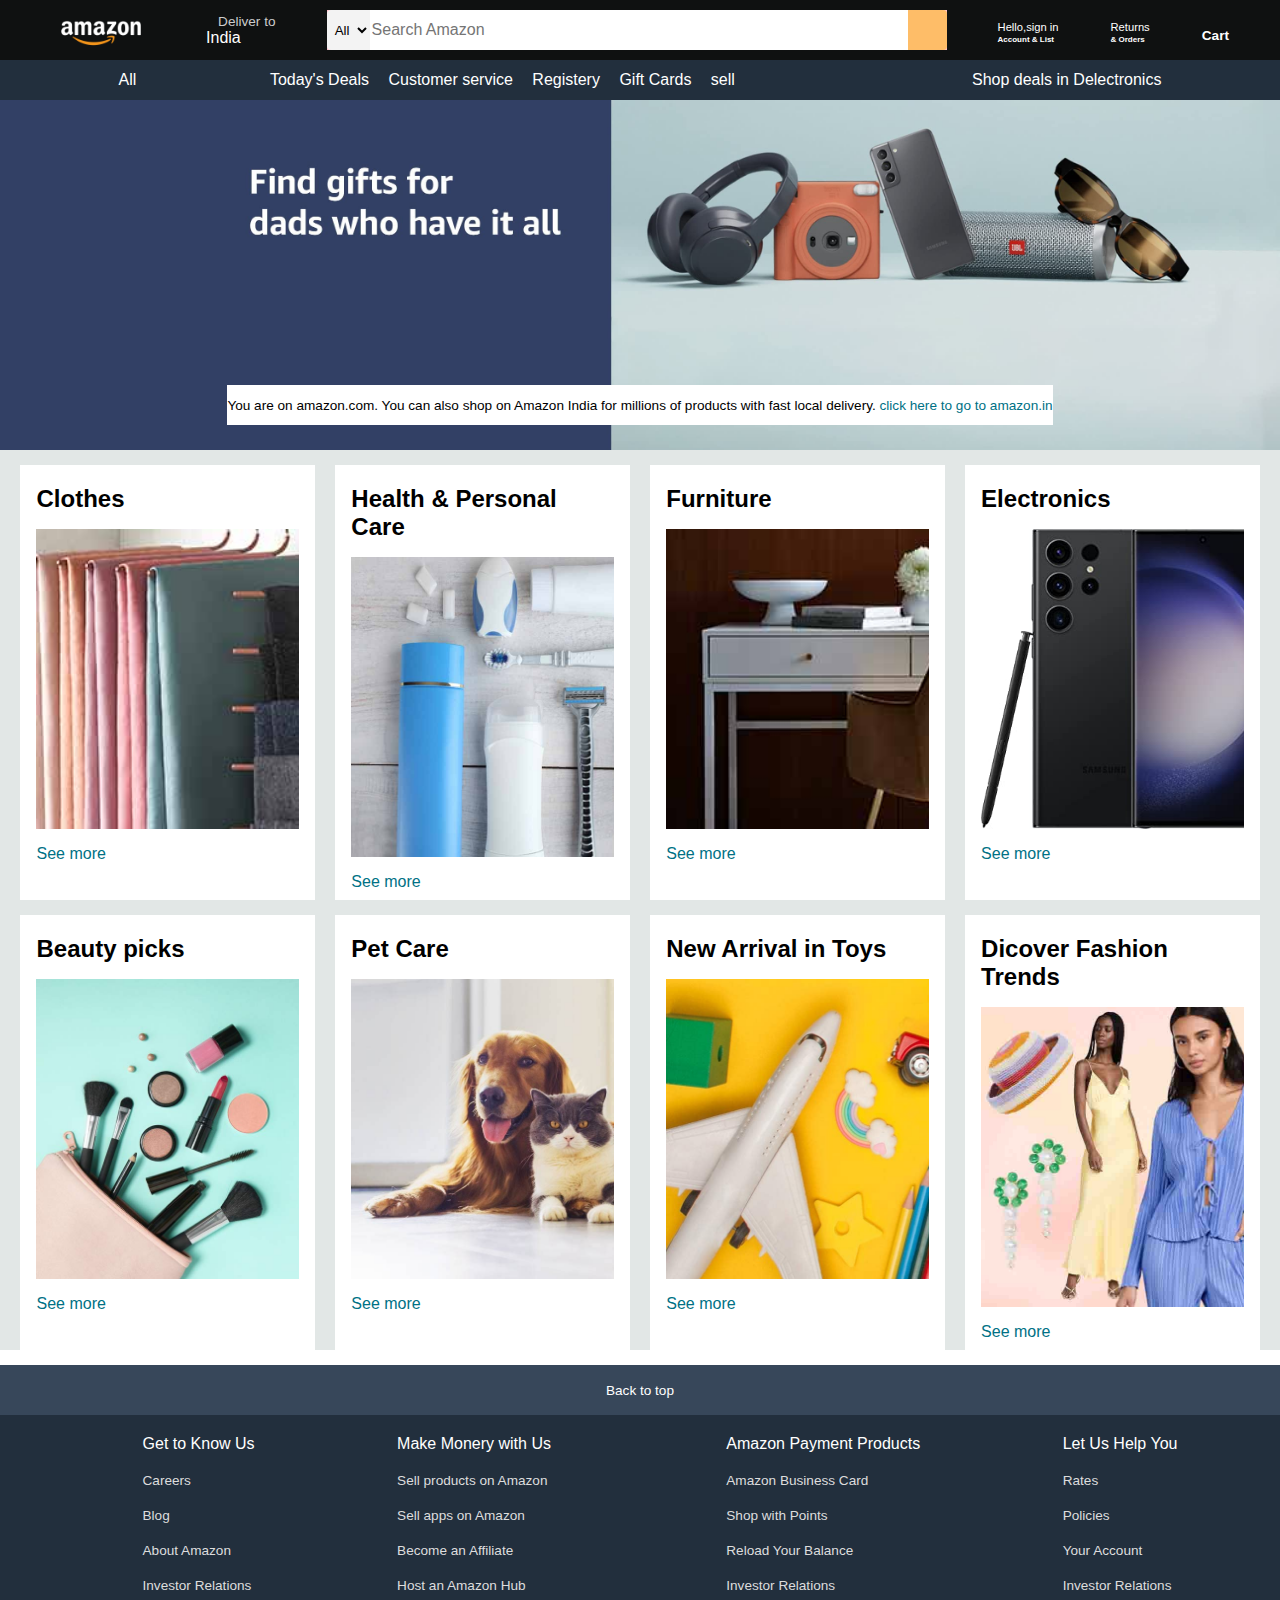
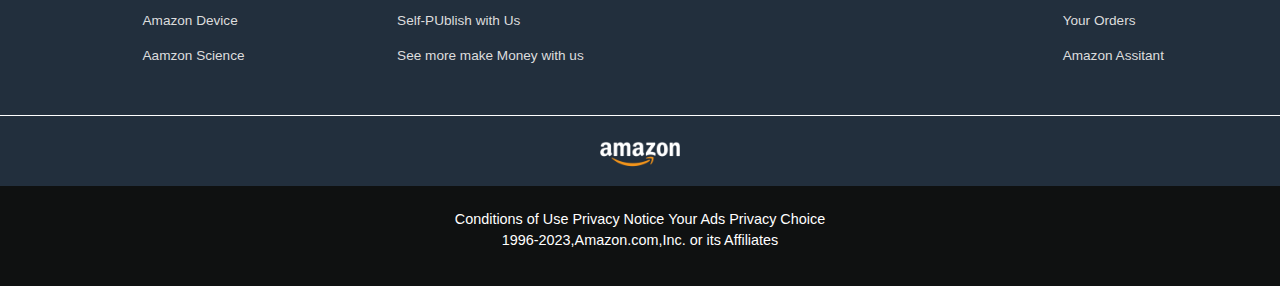
<file: amazon/index.html>
<!DOCTYPE html>
<html lang="en">
<head>
    <meta charset="UTF-8">
    <meta name="viewport" content="width=device-width, initial-scale=1.0">
    <title>Amazon</title>
    <link rel="stylesheet" href="https://cdnjs.cloudflare.com/ajax/libs/font-awesome/6.6.0/css/all.min.css" integrity="sha512-Kc323vGBEqzTmouAECnVceyQqyqdsSiqLQISBL29aUW4U/M7pSPA/gEUZQqv1cwx4OnYxTxve5UMg5GT6L4JJg==" crossorigin="anonymous" referrerpolicy="no-referrer" />
    <link rel="stylesheet" href="style.css">
</head>
<body>
    <header>
<div class ="navbar"> 
    <div class="nav-logo border">

        <div class="logo"></div>
    </div>
    <div class="nav-address border">

        <p class="add-first"> Deliver to </p>
        <div class="add-icon">
            <i class="fa-solid fa-location-dot"></i>
            <p class="add-second">India</p>
        </div>
    </div>
    <div class="nav-search">
       <select class="search-select">
            <option>All</option>
       </select>
       <input placeholder="Search Amazon" class="search-input">
       <div class="search-icon">
        <i class="fa-solid fa-magnifying-glass"></i>
       </div>
    </div>
    <div class="nav-sign in border">
        <p><span> Hello,sign in</span></p>
        <p class="nav-second">Account & List</p>
    </div>
    <div class="nav-return border">
        <p><span> Returns</span></p>
        <p class="nav-second">& Orders</p>
    </div>
    <div class="nav-cart border">
        <i class="fa-solid fa-cart-shopping"></i>
        Cart
    </div>

</div>
<div class="panel">
    <div class="panel-all">
        <i class="fa-solid fa-bars"></i> All
    </div>
    <div class ="panel-opts">
        <p> Today's Deals </p>
        <p>   Customer service </p>
        <p>  Registery </p> 
        <p> Gift Cards </p>
        <p>  sell </p>
       
    </div>
    <div class="panel-deals"></div>
    Shop deals in Delectronics
</div>
    </header>
    <div class="hero-section">
        <div class="hero-msg">
            <p> You are on amazon.com. You can also shop on Amazon India for millions of products with fast local delivery. <a>click here to go to amazon.in</a></p>
        </div>
    </div>

    <div class="shop-section">
        <div class="box1 box">
            <div class="box-content">
            <h2> Clothes</h2>
            <div class="box-image" style="background-image: url('box1_image.jpg') ;"> </div>
                <p>See more</p>
            </div>

        </div>
        <div class="box2 box">
            <div class="box-content">
            <h2> Health & Personal Care</h2>
            <div class="box-image" style="background-image: url('box2_image.jpg') ;"> </div>
                <p>See more</p>
            </div>
        </div>
        <div class="box3 box">
            <div class="box-content">
                <h2> Furniture</h2>
                <div class="box-image" style="background-image: url('box3_image.jpg') ;"> </div>
                    <p>See more</p>
                </div>
        </div>
        <div class="box4 box">
            <div class="box-content">
                <h2> Electronics</h2>
                <div class="box-image" style="background-image: url('box4_image.jpg') ;"> </div>
                    <p>See more</p>
                </div>
        </div>
        <div class="box1 box">
            <div class="box-content">
            <h2> Beauty picks</h2>
            <div class="box-image" style="background-image: url('box5_image.jpg') ;"> </div>
                <p>See more</p>
            </div>

        </div>
        <div class="box2 box">
            <div class="box-content">
            <h2> Pet Care</h2>
            <div class="box-image" style="background-image: url('box6_image.jpg') ;"> </div>
                <p>See more</p>
            </div>
        </div>
        <div class="box3 box">
            <div class="box-content">
                <h2> New Arrival in Toys</h2>
                <div class="box-image" style="background-image: url('box7_image.jpg') ;"> </div>
                    <p>See more</p>
                </div>
        </div>
        <div class="box4 box">
            <div class="box-content">
                <h2> Dicover Fashion Trends</h2>
                <div class="box-image" style="background-image: url('box8_image.jpg') ;"> </div>
                    <p>See more</p>
                </div>
            </div>
        </div>
        <footer>
            <div class="foot-panel">
                Back to top
            </div>
       <div class="foot-panel2">
        
        <ul>
            <p> Get to Know Us</p>
           <a> Careers</a>
           <a> Blog</a>
           <a> About Amazon</a>
           <a>Investor Relations</a>
           <a>Amazon Device</a>
        <a>Aamzon Science</a>
     </ul>
     <ul>
        <p>Make Monery with Us </p>
       <a>Sell products on Amazon </a>
       <a>Sell apps on Amazon</a>
       <a> Become an Affiliate</a>
       <a>Host an Amazon Hub</a>
       <a>Self-PUblish with Us</a>
    <a> See more make Money with us</a>
</ul>
    <ul>
        <p> Amazon Payment Products</p>
       <a> Amazon Business Card</a>
       <a>Shop with Points </a>
       <a> Reload Your Balance</a>
       <a>Investor Relations</a>
    </ul>
    <ul>
        <p> Let Us Help You</p>
       <a> Rates</a>
       <a> Policies</a>
       <a> Your Account</a>
       <a>Investor Relations</a>
       <a>Your Orders</a>
    <a>Amazon Assitant</a>
 </ul>
    </div>
    <div class="foot-panel3">
       <div class="logo"></div>
    </div>
    <div class="foot-panel4">
        <div class="pages">
            <a>Conditions of Use</a>
            <a>Privacy Notice</a>
            <a>Your Ads Privacy Choice</a>
        </div>
        <div class="copyright">
            1996-2023,Amazon.com,Inc. or its Affiliates
        </div>
    </div>

        </footer>
    
</body>
</html>
</file>
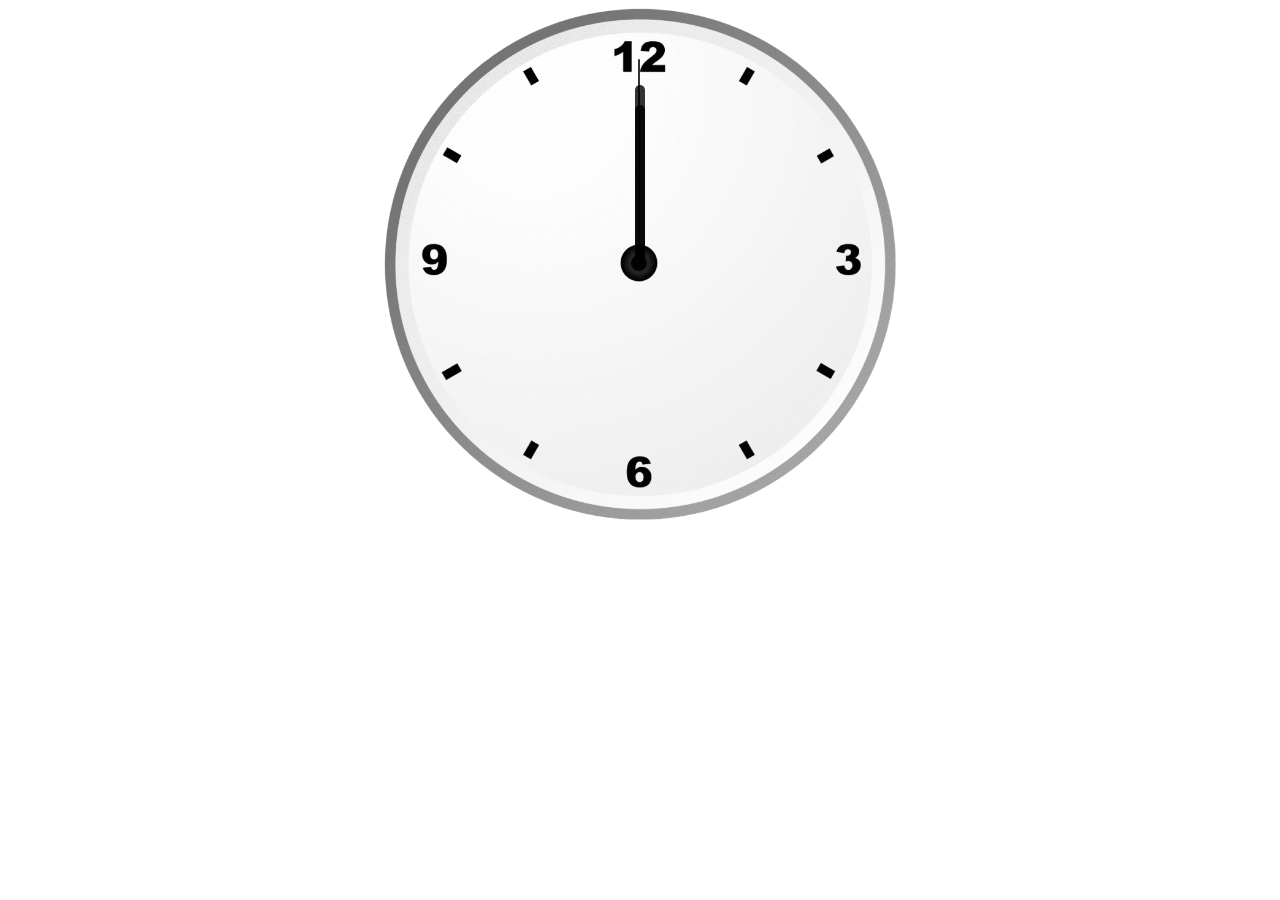
<file: analog clock/index.html>
<!DOCTYPE html>
<html lang="en">
<head>
    <meta charset="UTF-8">
    <meta name="viewport" content="width=device-width, initial-scale=1.0">
    <title>Clock - Using Pure JS</title>
    <link rel="stylesheet" href="index.css">
    <script src="index.js"></script>
</head>
<body>
    <div id="clockcontainer">
        <div id="hour"></div>
        <div id="minute"></div>
        <div id="second"></div>
        </div>
</body>
</html>
</file>
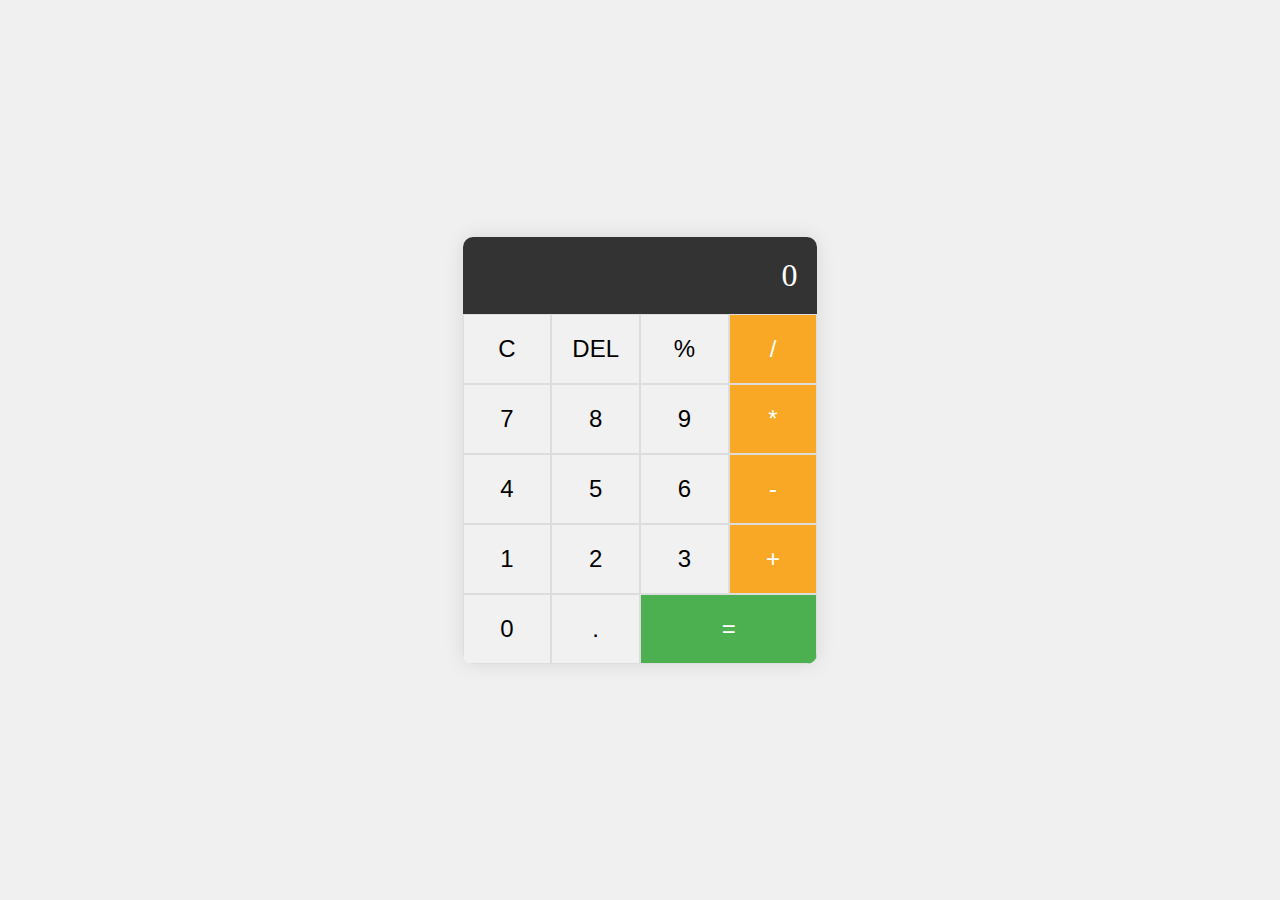
<file: calculator/index.html>
<!DOCTYPE html>
<html lang="en">
<head>
    <meta charset="UTF-8">
    <meta name="viewport" content="width=device-width, initial-scale=1.0">
    <title>Calculator</title>
    <link rel="stylesheet" href="styles.css">
</head>
<body>
    <div class="calculator">
        <div class="display" id="display">0</div>
        <div class="buttons">
            <button class="btn" onclick="clearDisplay()">C</button>
            <button class="btn" onclick="deleteLast()">DEL</button>
            <button class="btn" onclick="appendCharacter('%')">%</button>
            <button class="btn operator" onclick="appendCharacter('/')">/</button>

            <button class="btn" onclick="appendCharacter('7')">7</button>
            <button class="btn" onclick="appendCharacter('8')">8</button>
            <button class="btn" onclick="appendCharacter('9')">9</button>
            <button class="btn operator" onclick="appendCharacter('*')">*</button>

            <button class="btn" onclick="appendCharacter('4')">4</button>
            <button class="btn" onclick="appendCharacter('5')">5</button>
            <button class="btn" onclick="appendCharacter('6')">6</button>
            <button class="btn operator" onclick="appendCharacter('-')">-</button>

            <button class="btn" onclick="appendCharacter('1')">1</button>
            <button class="btn" onclick="appendCharacter('2')">2</button>
            <button class="btn" onclick="appendCharacter('3')">3</button>
            <button class="btn operator" onclick="appendCharacter('+')">+</button>

            <button class="btn" onclick="appendCharacter('0')">0</button>
            <button class="btn" onclick="appendCharacter('.')">.</button>
            <button class="btn equal" onclick="calculateResult()">=</button>
        </div>
    </div>
    <script src="script.js"></script>
</body>
</html>
</file>
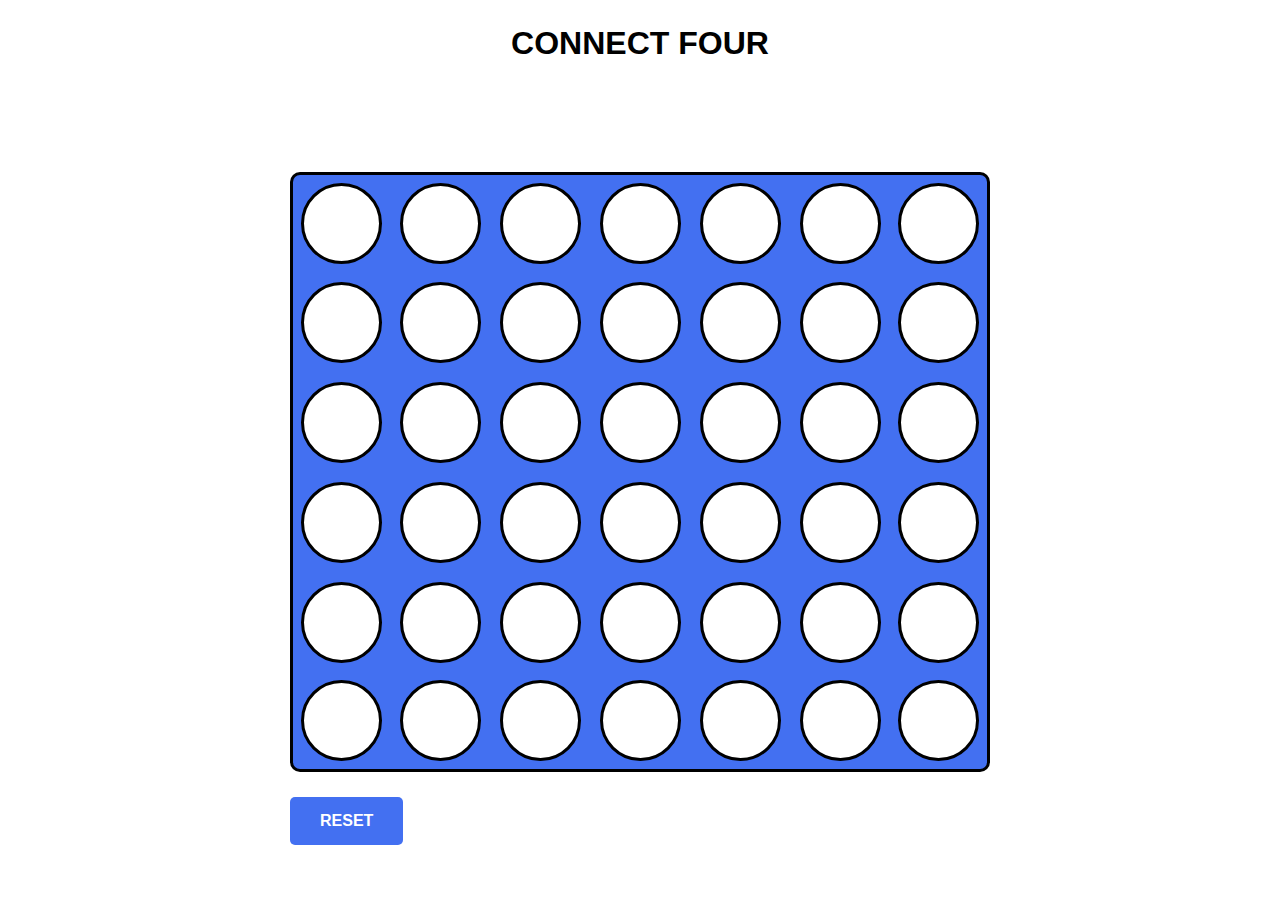
<file: connect-four Game/index.html>
<!doctype html>
<html lang="en">
<head>
  <meta charset="UTF-8">
  <meta name="viewport"
        content="width=device-width, user-scalable=no, initial-scale=1.0, maximum-scale=1.0, minimum-scale=1.0">
  <meta http-equiv="X-UA-Compatible" content="ie=edge">
  <link rel="stylesheet" href="style.css">
  <title>Connect Four!</title>
</head>
<body>
<h1>Connect Four</h1>
<div class="game-board">
  <div class="cell row-top col-0"></div>
  <div class="cell row-top col-1"></div>
  <div class="cell row-top col-2"></div>
  <div class="cell row-top col-3"></div>
  <div class="cell row-top col-4"></div>
  <div class="cell row-top col-5"></div>
  <div class="cell row-top col-6"></div>
  <div class="cell row-0 col-0 left-border top-border"></div>
  <div class="cell row-0 col-1 top-border"></div>
  <div class="cell row-0 col-2 top-border"></div>
  <div class="cell row-0 col-3 top-border"></div>
  <div class="cell row-0 col-4 top-border"></div>
  <div class="cell row-0 col-5 top-border"></div>
  <div class="cell row-0 col-6 top-border right-border"></div>
  <div class="cell row-1 col-0 left-border"></div>
  <div class="cell row-1 col-1"></div>
  <div class="cell row-1 col-2"></div>
  <div class="cell row-1 col-3"></div>
  <div class="cell row-1 col-4"></div>
  <div class="cell row-1 col-5"></div>
  <div class="cell row-1 col-6 right-border"></div>
  <div class="cell row-2 col-0 left-border"></div>
  <div class="cell row-2 col-1"></div>
  <div class="cell row-2 col-2"></div>
  <div class="cell row-2 col-3"></div>
  <div class="cell row-2 col-4"></div>
  <div class="cell row-2 col-5"></div>
  <div class="cell row-2 col-6 right-border"></div>
  <div class="cell row-3 col-0 left-border"></div>
  <div class="cell row-3 col-1"></div>
  <div class="cell row-3 col-2"></div>
  <div class="cell row-3 col-3"></div>
  <div class="cell row-3 col-4"></div>
  <div class="cell row-3 col-5"></div>
  <div class="cell row-3 col-6 right-border"></div>
  <div class="cell row-4 col-0 left-border"></div>
  <div class="cell row-4 col-1"></div>
  <div class="cell row-4 col-2"></div>
  <div class="cell row-4 col-3"></div>
  <div class="cell row-4 col-4"></div>
  <div class="cell row-4 col-5"></div>
  <div class="cell row-4 col-6 right-border"></div>
  <div class="cell row-5 col-0 bottom-border left-border"></div>
  <div class="cell row-5 col-1 bottom-border"></div>
  <div class="cell row-5 col-2 bottom-border"></div>
  <div class="cell row-5 col-3 bottom-border"></div>
  <div class="cell row-5 col-4 bottom-border"></div>
  <div class="cell row-5 col-5 bottom-border"></div>
  <div class="cell row-5 col-6 bottom-border right-border"></div>
</div>
<div class="footer">
  <button class="reset">Reset</button>
  <span class="status"></span>
</div>
<script src="app.js"></script>
</body>
</html>
</file>
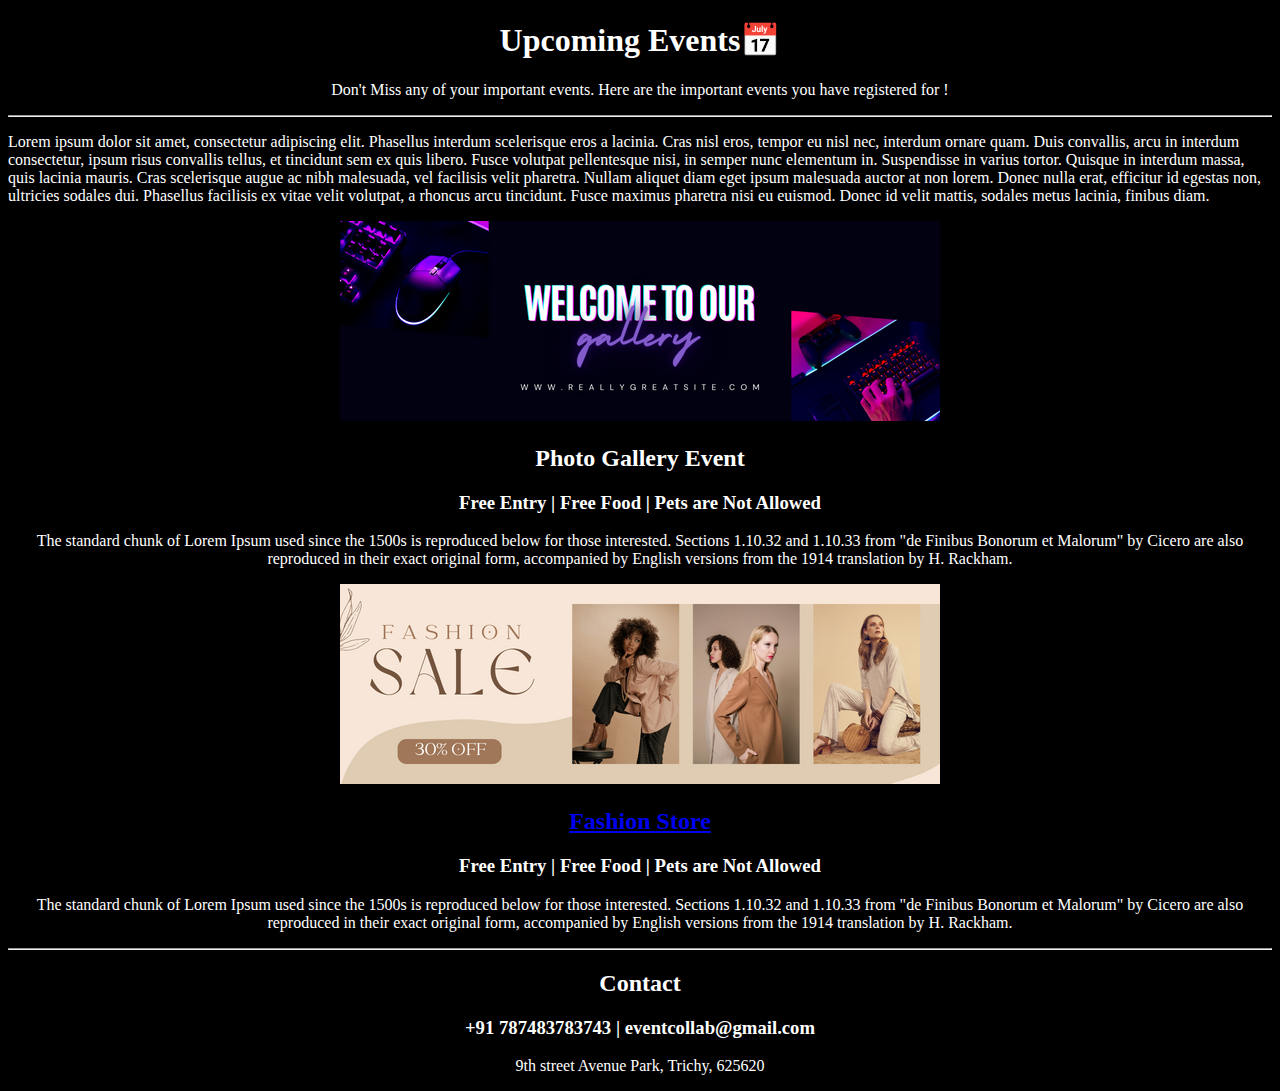
<file: final/event.html>
<!DOCTYPE html>
<html lang="en">
<head>
    <title>Events</title>
    <!-- Flaticon Website -->
    <link rel="icon" href="./img/date.png">
</head>
<body  style="color: white;background-color: black;">
    
    <center>
        <div>
        <h1>Upcoming Events📅</h1>
        <p>Don't Miss any of your important events. Here are the important events you 
            have registered for !
        </p>
        <hr>
    </div>
    </center>

    <p>Lorem ipsum dolor sit amet, consectetur adipiscing elit. Phasellus interdum scelerisque eros a lacinia. Cras nisl eros, tempor eu nisl nec, interdum ornare quam. Duis convallis, arcu in interdum consectetur, ipsum risus convallis tellus, et tincidunt sem ex quis libero. Fusce volutpat pellentesque nisi, in semper nunc elementum in. Suspendisse in varius tortor. Quisque in interdum massa, quis lacinia mauris. Cras scelerisque augue ac nibh malesuada, vel facilisis velit pharetra. Nullam aliquet diam eget ipsum malesuada auctor at non lorem. Donec nulla erat, efficitur id egestas non, ultricies sodales dui. Phasellus facilisis ex vitae velit volutpat, a rhoncus arcu tincidunt. Fusce maximus pharetra nisi eu euismod. Donec id velit mattis, sodales metus lacinia, finibus diam.</p>
   
    <center>
    <div>
        <!--Size 600x200px-->
        
    <a href="./img/event1.png"><img src="./img/event1.png"></a>
    <h2>Photo Gallery Event</h2>
    <h3>Free Entry | Free Food | Pets are Not Allowed</h3>
    <p>The standard chunk of Lorem Ipsum used since the 1500s is reproduced below for those interested. Sections 1.10.32 and 1.10.33 from "de Finibus Bonorum et Malorum" by Cicero are also reproduced in their exact original form, accompanied by English versions from the 1914 translation by H. Rackham.</p>
</div>    

<div>
    <img src="./img/event2.png">
    <h2><a href="http://myntra.com">Fashion Store </a></h2>
    <h3>Free Entry | Free Food | Pets are Not Allowed</h3>
    <p>The standard chunk of Lorem Ipsum used since the 1500s is reproduced below for those interested. Sections 1.10.32 and 1.10.33 from "de Finibus Bonorum et Malorum" by Cicero are also reproduced in their exact original form, accompanied by English versions from the 1914 translation by H. Rackham.</p>
</div>    
</center>
<hr>
<footer>
    <center>
        <h2>Contact</h2>
        <h3>+91 787483783743 | eventcollab@gmail.com</h3>
        <p>9th street Avenue Park, Trichy, 625620</p>
    </center>
</footer>
</body>
</html>
</file>
<file: amazon/style.css>
*{
    margin: 0;
    font-family: arial;
    border: border-box;
}

.navbar{
    height: 60px;
    background-color: #0f1111;
    color: white;
    display: flex;
    align-items: center;
    justify-content: space-evenly;
}
.nav-logo{
    height: 50px;
    width:100px;
} 
.logo{
    background-image: url("amazon_logo.png");
    background-size: cover;
    height: 50px;
    width: 100px;
}
.border{
    border: 1.5px solid transparent;
}
.border:hover{
    border: 1.5px solid white;
}
/** box2**/
.add-first{
    color: #cccccc;
    font-size: 0.85rem;
    margin-left: 15px;

}
.add-second{
    font-size: 1rem;
    margin-left: 3px;

}
.add-icon{
    display: flex;
    align-items:center;
}
/** box 3 **/
.nav-search{
    display: flex;
    justify-content: space-evenly;
    background-color: pink;
    width: 620px;
    height: 40px;
    border: radius 4px;
}

.search-select{
    background-color: #f3f3f3;
    text-align: center;
    width: 50px;
    border-bottom-left-radius: 4px;
    border-top-left-radius: 4px;
    border:none;
}

.search-input{
    width: 100%;
    font-size: 1rem;
    border: none;
}
.search-icon{
    width: 45px;
    display: flex;
    justify-content: center;
    align-items: center;
    font-size: 1.2rem;
    background-color: #febd68;
    border-bottom-right-radius: 4px;
    border-top-right-radius: 4px;
    color:#0f1111;

}

/** box  **/
span{
    font-size:0.7rem;

}
.nav-second{
    font-size: 0.5rem;
    font-weight: 700;
}
.nav-search:hover{
    border: 2px solid orange ;
}
/** box 6**/
.nav-cart i{
    font-size:30px;
}

.nav-cart{
    font-size: 0.85rem;
    font-weight: 700;
}

/** panel **/
.panel{
    height: 40px;
    background-color: #222f3d;
    display: flex;
    color: white;
    align-items: center;
    justify-content: space-evenly;
}
.panel-opts p{
    display: inline;
    margin-left: 15px;

}
.panel-opt{
    width: 70%;
    font-size: 0.85px;
}
.panel-deals{
    font-size: 0.9rem;
    font-weight: 700;
}
/** hero section **/
.hero-section{
    background-image: url(" hero_image.jpg");
    height: 350px;
    background-size: cover;
    display: flex;
    justify-content: center;
    align-items: flex-end;
}
.hero-msg{
    background-color: white;
    color: black;
    height: 40px;
    display: flex;
    align-items: center;
    justify-content: center;
    font-size: 0.85rem;
    width: 80;
    margin-bottom: 25px;
}
.hero-msg a {
    color: #007185;
}
/** shop section **/
.shop-section{
    display: flex;
    flex-wrap: wrap;
    justify-content: space-evenly;
    background-color: #e2e7e6;
}



.box{
    height:400px;
    /**border: 2px solid black;**/
    width: 23%;
    background-color: white;
    padding: 20px 0px 15px;
    margin-top: 15px;
}

.box-image{
    height: 300px;
    background-size: cover;
    margin-top: 1rem;
    margin-bottom: 1rem;
}
.box-content{
    margin-left: 1rem;
    margin-right: 1rem;
}
.box-content p {
    color: #007185;
}

/** footer **/
footer{
    margin-top: 15px;
}
.foot-panel{
    background-color: #37475a;
    color: white;
    height: 50px;
    display: flex;
    align-items: center;
    justify-content: center;
    font-size: 0.85rem;


}
.foot-panel2{
    background-color: #222f3d;
    color: white;
    height: 300px;
    display: flex;
    justify-content: space-evenly;


}

ul{
    margin-top: 20px;
}
ul a {
    display: block;
    font-size: 0.85rem;
    margin-top:20px;
    color: #dddddd;
}
.foot-panel3{
    background-color:#222f3d; 
    color: white;
    border-top: 0.5px solid white;
    height: 70px;
    display: flex;
    justify-content: center;
    align-items: center;
}
.logo 
{
    background-image: url("amazon_logo.png");
    background-size: cover;
    height: 50px;
    width: 100px;
    

}
.foot-panel4{
    background-color: #0f1111;
    color: white;
    height: 100px;
    font-size: 0.9rem;
    text-align: center;
    
}
.pages{
   
    padding-top: 25px;
}
.copyright{
   
    padding-top: 5px;
}
</file>
<file: analog clock/index.css>
#clockcontainer{
    position: relative;
    height: 40vw;
    width: 40vw;
    background: url(clock.png) no-repeat;
    background-size: 100%;
    margin: auto;

}
#hour,#minute,#second{
    position: absolute;
    background: black;
    border-radius: 10px;
    transform-origin: bottom;
    
}
#hour{
    width: 2%;
    height: 30%;
    top: 19%;
    left: 49%;
    opacity: 0.8;
 

   
}
#minute{
    width: 2%;
    height: 35%;
    top: 15%;
    left: 49%;
    opacity: 0.8;
    
 
  
   
}
#second{
    width: 0.5%;
    height: 40%;
    top: 10%;
    left: 49.6%;
    opacity: 0.8;
    
    

}
</file>
<file: calculator/styles.css>
body {
    display: flex;
    justify-content: center;
    align-items: center;
    height: 100vh;
    background-color: #f0f0f0;
    margin: 0;
}

.calculator {
    background-color: #fff;
    border-radius: 10px;
    box-shadow: 0 0 20px rgba(0, 0, 0, 0.1);
    overflow: hidden;
}

.display {
    background-color: #333;
    color: #fff;
    font-size: 2rem;
    text-align: right;
    padding: 20px;
}

.buttons {
    display: grid;
    grid-template-columns: repeat(4, 1fr);
}

.btn {
    background-color: #f1f1f1;
    border: 1px solid #ddd;
    padding: 20px;
    font-size: 1.5rem;
    cursor: pointer;
    transition: background-color 0.3s ease;
}

.btn:hover {
    background-color: #e0e0e0;
}

.operator {
    background-color: #f9a825;
    color: #fff;
}

.operator:hover {
    background-color: #f57f17;
}

.equal {
    grid-column: span 2;
    background-color: #4caf50;
    color: #fff;
}

.equal:hover {
    background-color: #388e3c;
}
</file>
<file: connect-four Game/style.css>
* {
  margin: 0;
  padding: 0;
  box-sizing: border-box;
}

body {
  align-items: center;
  background: white;
  display: flex;
  flex-direction: column;
  font-family: sans-serif;
  padding: 25px;
  width: 100%;
}

h1 {
  text-transform: uppercase;
}

.game-board {
  display: grid;
  grid-template-columns: repeat(7, 1fr);
  grid-template-rows: repeat(7, 1fr);
  height: 700px;
  margin: 10px 0 25px;
  width: 700px;
}

.cell {
  align-items: center;
  background: #4370F1;
  display: flex;
  height: 100px;
  justify-content: center;
  width: 100px;
}

.cell::after {
   background: white;
   border-radius: 50%;
   border: 3px solid black;
   content: '';
   cursor: pointer;
   height: 75px;
   width: 75px;
 }

.cell:not(.row-top).red::after {
  background: red;
}
.cell:not(.row-top).yellow::after {
  background: yellow;
}

.cell:not(.row-top).red.win {
  background: red;
}

.cell:not(.row-top).yellow.win {
  background: yellow;
}

.cell.row-top {
  background: white;
}

.cell.row-top::after {
  border: none;
}

.cell.row-top.red::after {
  background: red;
  border: 3px solid black;
}

.cell.row-top.yellow::after {
  background: yellow;
  border: 3px solid black;
}

.footer {
  align-items: center;
  display: flex;
  justify-content: space-between;
  width: 700px;
}

.reset {
  background-color: #4370F1;
  border-radius: 5px;
  border: none;
  color: white;
  cursor: pointer;
  display: block;
  font-size: 16px;
  font-weight: bold;
  padding: 15px 30px;
  text-transform: uppercase;
}

.reset:hover {
  background-color: #1D50F1;
}

.reset:active {
  background-color: #4d7ef1;

}

.status {
  display: block;
  font-size: 20px;
}

/* Util CSS */
.left-border {
  border-left: 3px solid black;
}

.top-border {
  border-top: 3px solid black;
}

.right-border {
  border-right: 3px solid black;
}

.bottom-border {
  border-bottom: 3px solid black;
}

.left-border.top-border {
  border-radius: 10px 0 0 0;
}

.right-border.top-border {
  border-radius: 0 10px 0 0;
}

.right-border.bottom-border {
  border-radius: 0 0 10px 0;
}

.left-border.bottom-border {
  border-radius: 0 0 0 10px;
}
</file>
